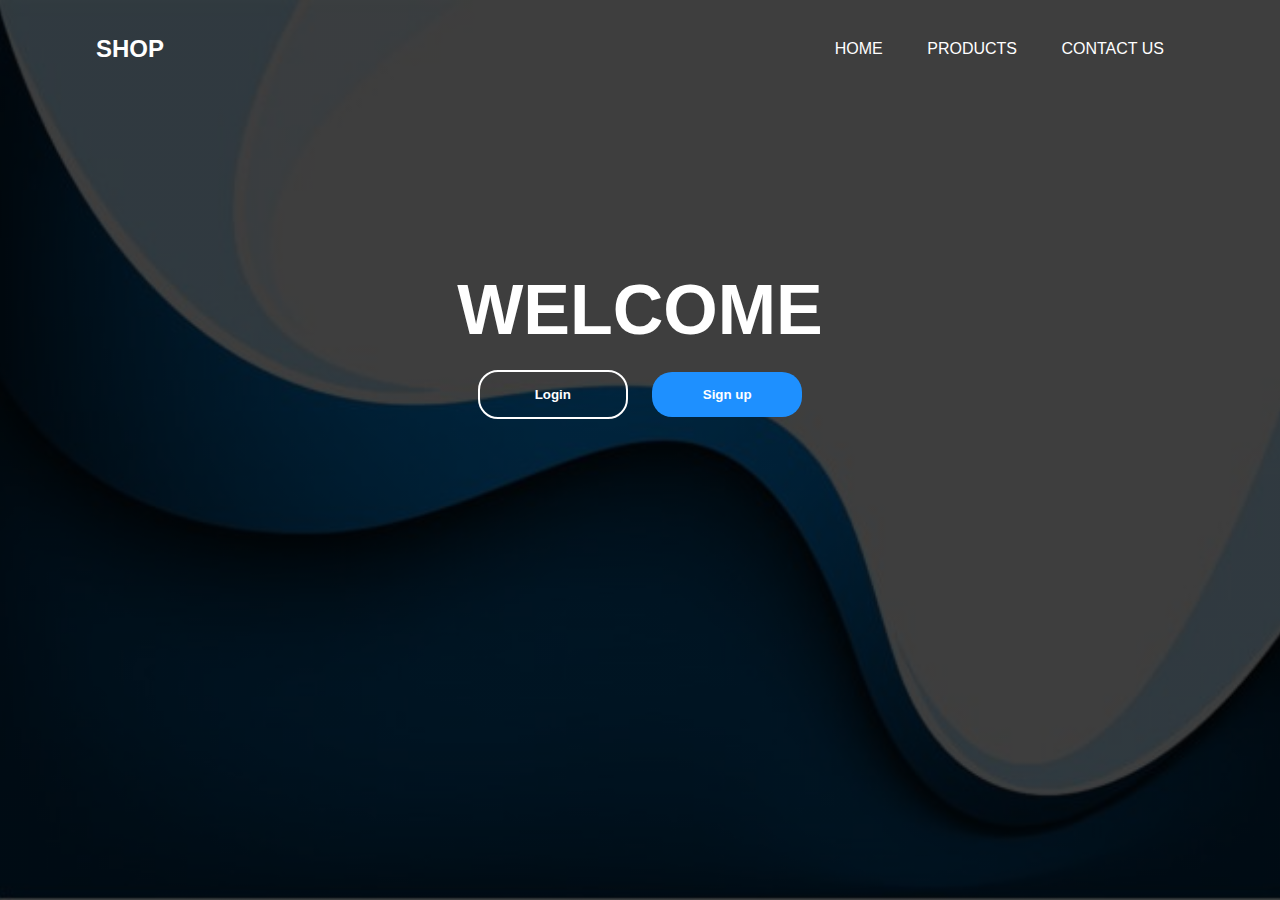
<file: index.html>
<!DOCTYPE html>
<html lang="en">
<head>
    <meta charset="UTF-8">
    <meta http-equiv="X-UA-Compatible" content="IE=edge">
    <meta name="viewport" content="width=device-width, initial-scale=1.0">
    <title>Home Page</title>
    <link rel="stylesheet" href="style.css">
</head>
<body>
    <div class="home">
        <div class="navbar">
            <h2>SHOP</h2>
            <ul>
                <li><a href="home.html" class="btn">Home</a></li>
                <li><a href="products.html" class="btn">Products</a></li>
                <li><a href="contact.html" class="btn">Contact us</a></li>
            </ul>
        </div>
        <div class="info">
            <h1>WELCOME</h1>
            <div>
               <a href="login.html"> <button type="button">Login</button></a>
                <a href="registration.html"><button type="button" class="signup">Sign up</button></a>
            </div>
        </div>
    </div>
</body>
</html>
</file>
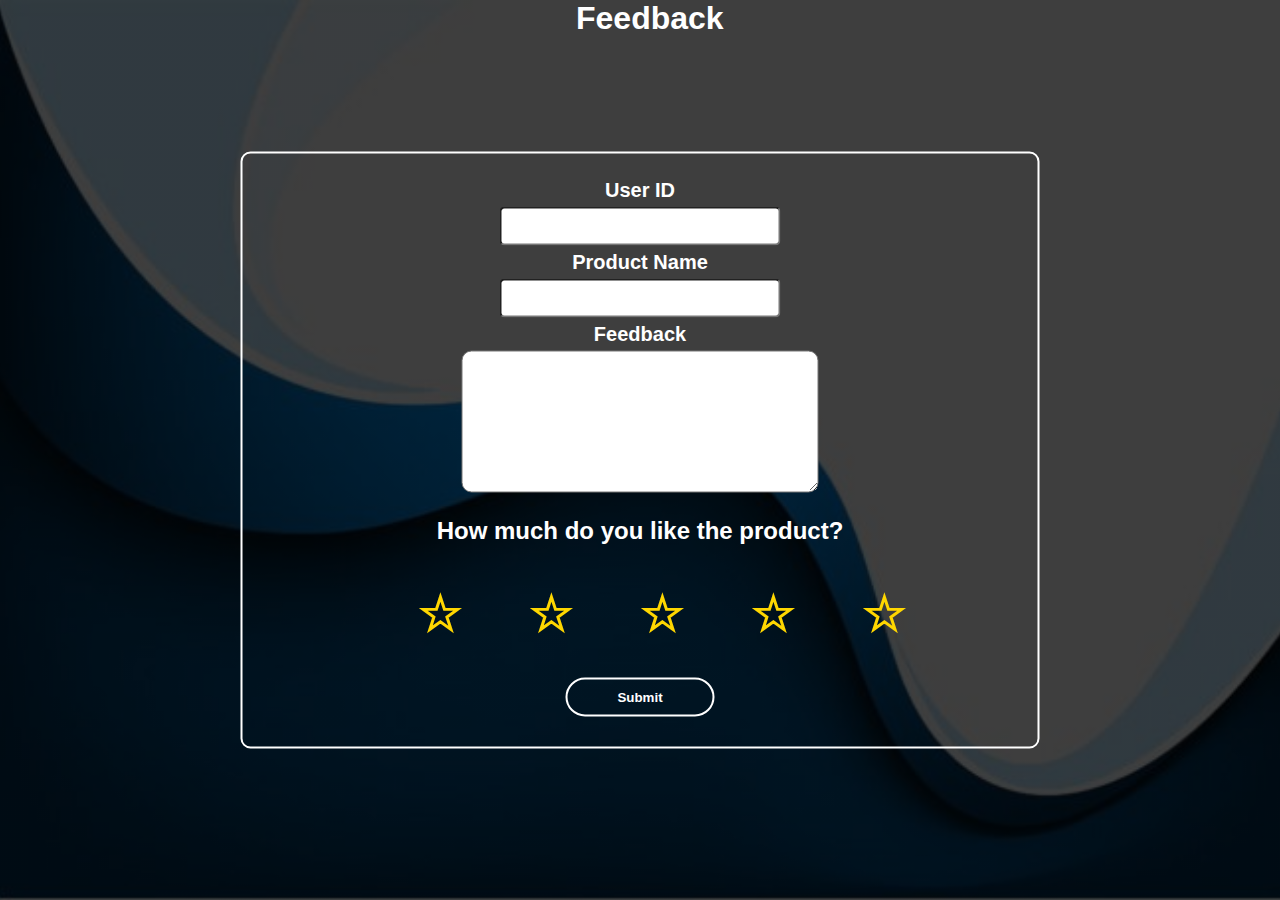
<file: feedback.html>
<!DOCTYPE html>
<html lang="en">
<head>
    <meta charset="UTF-8">
    <meta http-equiv="X-UA-Compatible" content="IE=edge">
    <meta name="viewport" content="width=device-width, initial-scale=1.0">
    <title>Document</title>
    <link rel="stylesheet" href="reg_style.css">
    <style>
            .rating {
            display: flex;
            flex-direction: row-reverse;
            justify-content: center;
            }
            .rating > input{ display:none;}
            .rating > label {
            position: relative;
            width: 1px;
            font-size: 50px;
            color: #FFD700;
            cursor: pointer;
            }


            .rating > label::before{ 
            content: "\2605";
            position: absolute;
            opacity: 0;
            }

            .rating > label:hover:before,
            .rating > label:hover ~ label:before {
            opacity: 1 !important;
            }


            .rating > input:checked ~ label:before{
            opacity:1;
            }

            .rating:hover > input:checked ~ label:before{ opacity: 0.4; }
            textarea{
                border-radius: 10px;
            }
            label{
                color: white;
                font-family: 'Segoe UI', Tahoma, Geneva, Verdana, sans-serif;
                font-size: 20px;
                font-weight: 600;
            }
            h1{
                color: white;
                margin-left: 45%;
            }
    </style>
</head>
<body class="bg">
    <h1>Feedback</h1>
    <div class="form">
        
        <form>

            <label for="">User ID</label><br>
            <input type="text"><br>
            <label for="">Product Name</label><br>
            <input type="text"><br>
            <label for="">Feedback</label><br>
            <textarea name="feedback" id="" cols="30" rows="8"></textarea>
            <h2>How much do you like the product?</h2>
            <div class="rating">
                <input type="radio" name="rating" value="5" id="5"><label for="5">☆</label>
                <input type="radio" name="rating" value="4" id="4"><label for="4">☆</label>
                <input type="radio" name="rating" value="3" id="3"><label for="3">☆</label>
                <input type="radio" name="rating" value="2" id="2"><label for="2">☆</label>
                <input type="radio" name="rating" value="1" id="1"><label for="1">☆</label>
              </div>
            <a href="products.html"><button type="button">Submit</button></a><br>
        </form>
    </div>
    
</body>
</html>
</file>
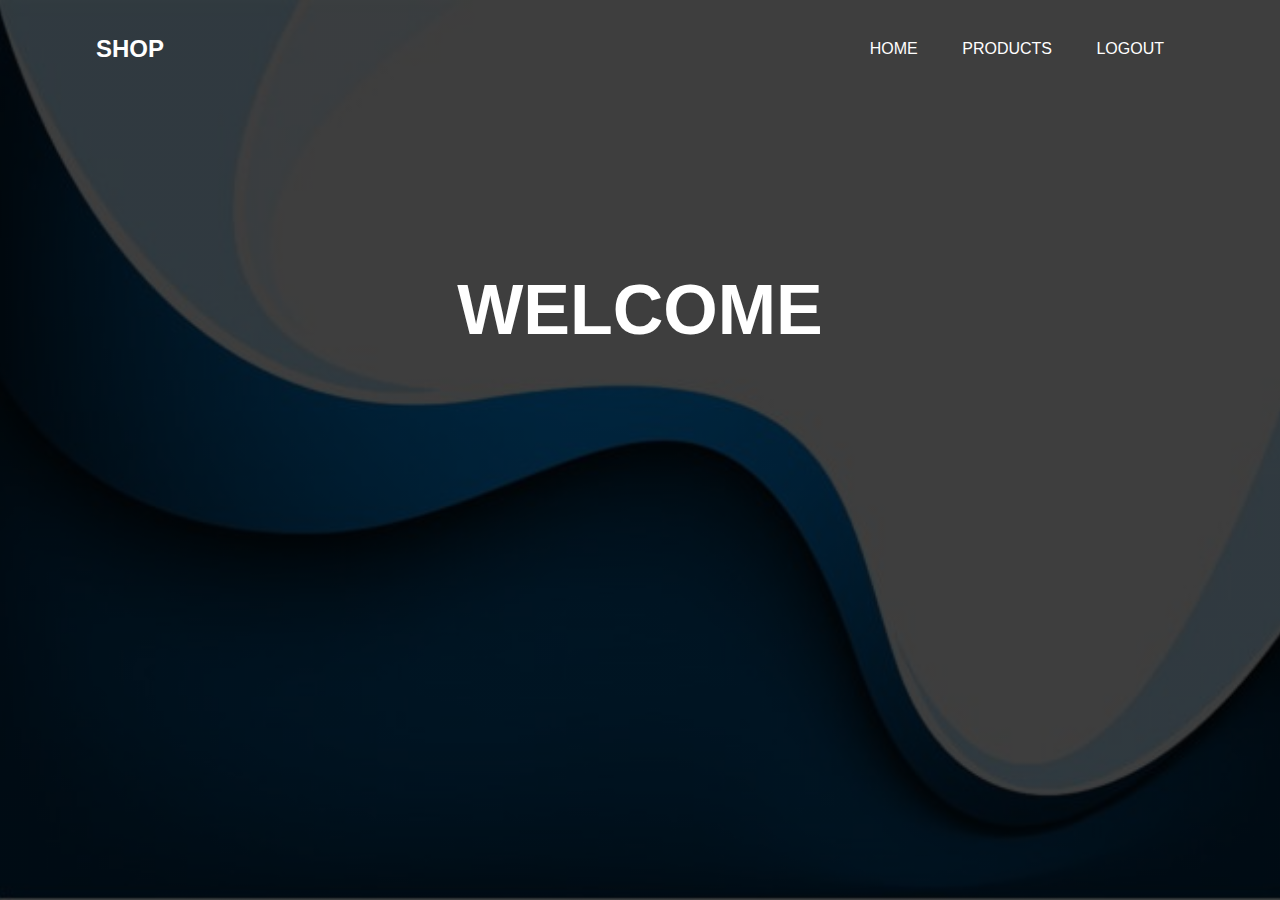
<file: home.html>
<!DOCTYPE html>
<html lang="en">
<head>
    <meta charset="UTF-8">
    <meta http-equiv="X-UA-Compatible" content="IE=edge">
    <meta name="viewport" content="width=device-width, initial-scale=1.0">
    <title>Home Page</title>
    <link rel="stylesheet" href="style.css">
</head>
<body>
    <div class="home">
        <div class="navbar">
            <h2>SHOP</h2>
            <ul>
                <li><a href="home.html" class="btn">Home</a></li>
                <li><a href="products.html" class="btn">Products</a></li>
                <li><a href="index.html" class="btn">Logout</a></li>
            </ul>
        </div>
        <div class="info">
            <h1>WELCOME</h1>
        </div>
    </div>
</body>
</html>
</file>
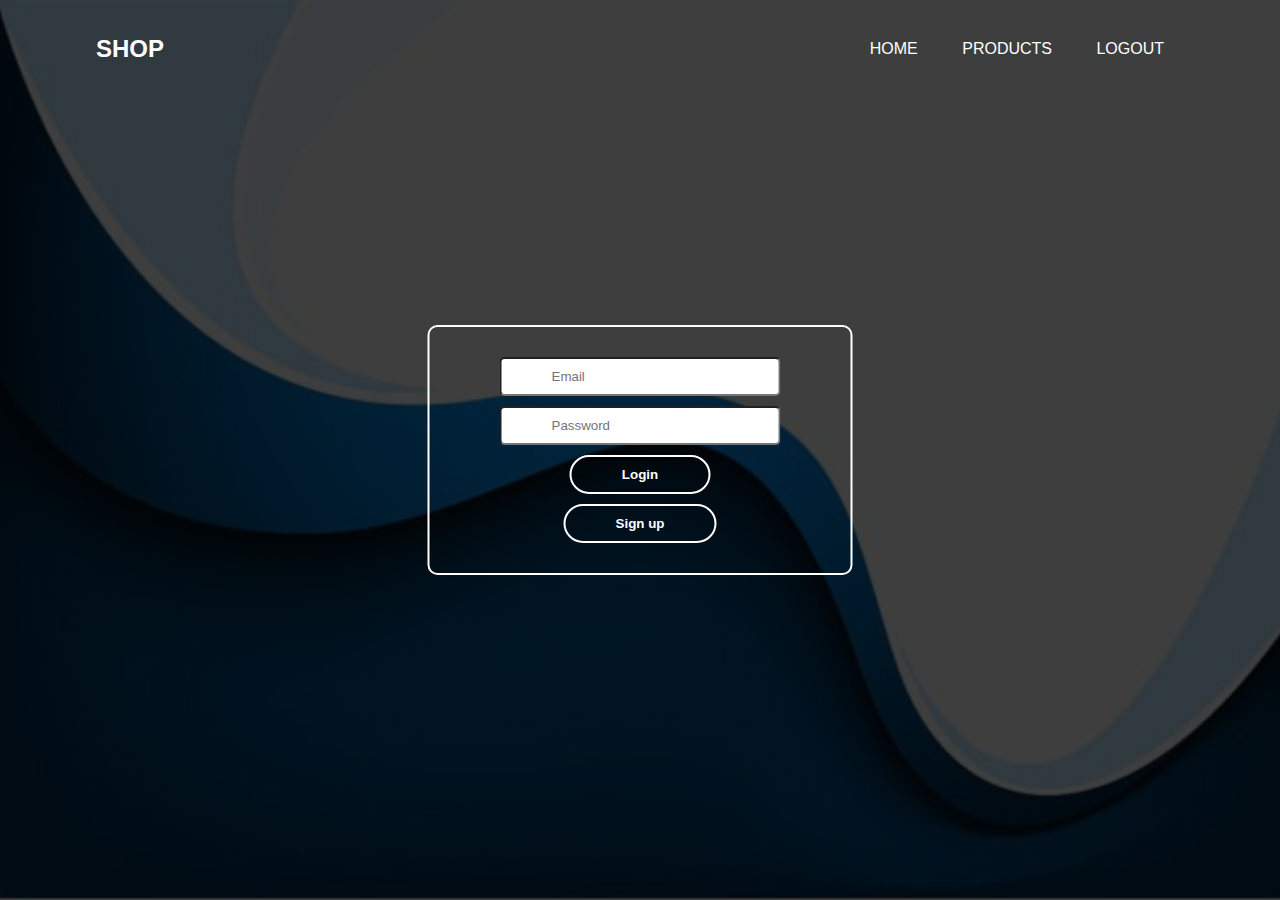
<file: login.html>
<!DOCTYPE html>
<html lang="en">
<head>
    <meta charset="UTF-8">
    <meta http-equiv="X-UA-Compatible" content="IE=edge">
    <meta name="viewport" content="width=device-width, initial-scale=1.0">
    <title>Sign Up</title>
    <link rel="stylesheet" href="reg_style.css">
</head>
<body class="bg">
    <div class="navbar">
        <h2>SHOP</h2>
        <ul>
            <li><a href="index.html" class="btn">Home</a></li>
            <li><a href="products.html" class="btn">Products</a></li>
            <li><a href="index.html" class="btn">Logout</a></li>
        </ul>
    </div>
    <div class="form">
        <form>
            <input type="text" placeholder="Email"><br>
            <input type="password" placeholder="Password"><br>
            <a href="home.html"><button type="button">Login</button></a><br>
            <a href="registration.html"><button type="button">Sign up</button></a>
        </form>
    </div>
    
</body>
</html>
</file>
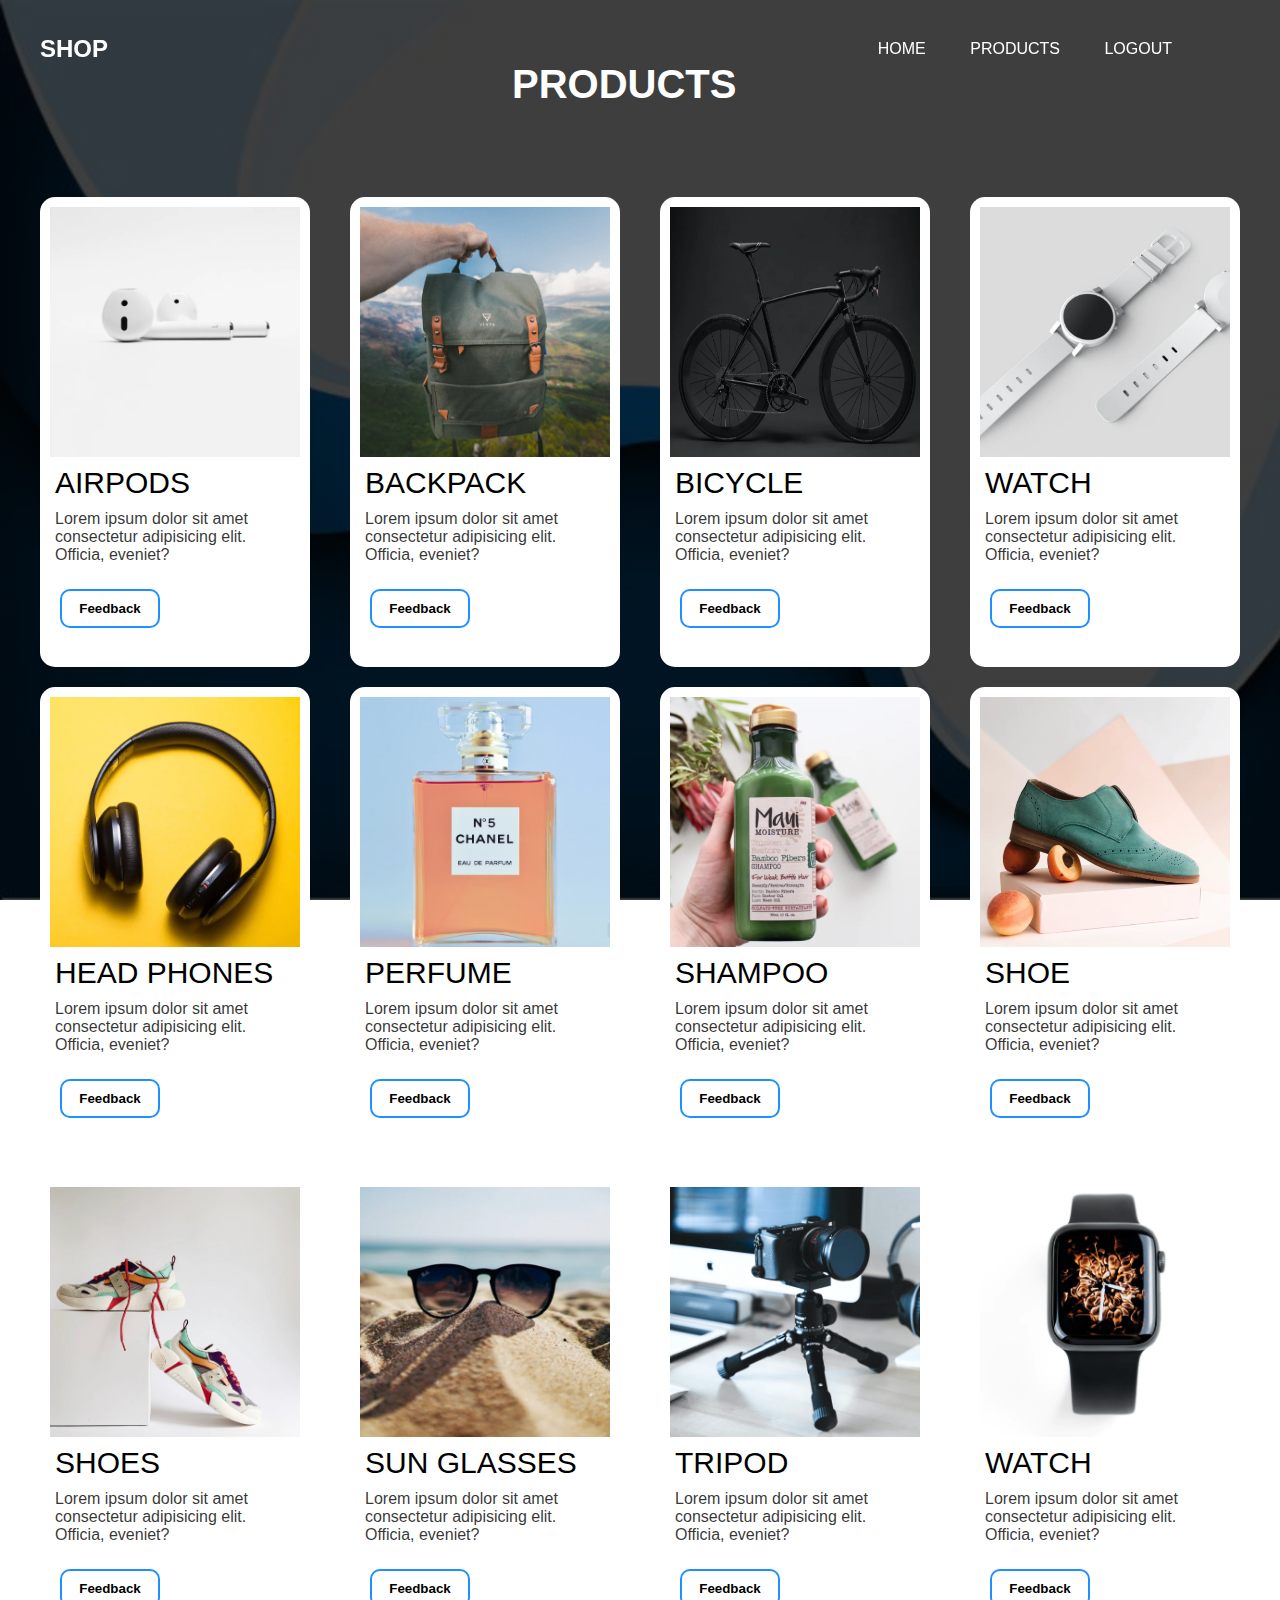
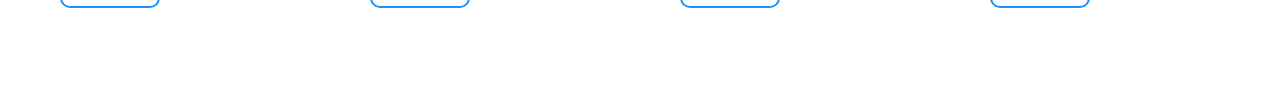
<file: products.html>
<!DOCTYPE html>
<html lang="en">
<head>
    <meta charset="UTF-8">
    <meta http-equiv="X-UA-Compatible" content="IE=edge">
    <meta name="viewport" content="width=device-width, initial-scale=1.0">
    <title>Document</title>
    <link rel="stylesheet" href="productStyle.css">
    <!-- <link rel="stylesheet" href="style.css"> -->
</head>
<body>
    <div>
        <nav class="navbar">
            <h2>SHOP</h2>
            <ul>
                <li><a href="home.html" class="btn">Home</a></li>
                <li><a href="products.html" class="btn">Products</a></li>
                <li><a href="index.html" class="btn">Logout</a></li>
            </ul>
        </nav>
        <br><br>
        <h1 class="heading">PRODUCTS</h1>
        <div class="product">
            <div class="productcard">
                <img src="images/airpods.jpg" alt="">
                <h1>AIRPODS</h1>
                <p>Lorem ipsum dolor sit amet consectetur adipisicing elit. Officia, eveniet?</p>
                <a href="feedback.html"><button>Feedback</button></a>
            </div>

            <div class="productcard">
                <img src="images/backpack.jpg" alt="">
                <h1>BACKPACK</h1>
                <p>Lorem ipsum dolor sit amet consectetur adipisicing elit. Officia, eveniet?</p>
                <a href="feedback.html"><button>Feedback</button></a>
            </div>
            <div class="productcard">
                <img src="images/bicycle.jpg" alt="">
                <h1>BICYCLE</h1>
                <p>Lorem ipsum dolor sit amet consectetur adipisicing elit. Officia, eveniet?</p>
                <a href="feedback.html"><button>Feedback</button></a>
            </div>
            <div class="productcard">
                <img src="images/watch2.jpg" alt="">
                <h1>WATCH</h1>
                <p>Lorem ipsum dolor sit amet consectetur adipisicing elit. Officia, eveniet?</p>
                <a href="feedback.html"><button>Feedback</button></a>
            </div>
            <div class="productcard">
                <img src="images/headphones.jpg" alt="">
                <h1>HEAD PHONES</h1>
                <p>Lorem ipsum dolor sit amet consectetur adipisicing elit. Officia, eveniet?</p>
                <a href="feedback.html"><button>Feedback</button></a>
            </div>
            <div class="productcard">
                <img src="images/perfume.jpg" alt="">
                <h1>PERFUME</h1>
                <p>Lorem ipsum dolor sit amet consectetur adipisicing elit. Officia, eveniet?</p>
                <a href="feedback.html"><button>Feedback</button></a>
            </div>
            <div class="productcard">
                <img src="images/shampoo.jpg" alt="">
                <h1>SHAMPOO</h1>
                <p>Lorem ipsum dolor sit amet consectetur adipisicing elit. Officia, eveniet?</p>
                <a href="feedback.html"><button>Feedback</button></a>
            </div>
            <div class="productcard">
                <img src="images/shoe.jpg" alt="">
                <h1>SHOE</h1>
                <p>Lorem ipsum dolor sit amet consectetur adipisicing elit. Officia, eveniet?</p>
                <a href="feedback.html"><button>Feedback</button></a>
            </div>
            <div class="productcard">
                <img src="images/shoes.jpg" alt="">
                <h1>SHOES</h1>
                <p>Lorem ipsum dolor sit amet consectetur adipisicing elit. Officia, eveniet?</p>
                <a href="feedback.html"><button>Feedback</button></a>
            </div>
            <div class="productcard">
                <img src="images/sunglasses.jpg" alt="">
                <h1>SUN GLASSES</h1>
                <p>Lorem ipsum dolor sit amet consectetur adipisicing elit. Officia, eveniet?</p>
                <a href="feedback.html"><button>Feedback</button></a>
            </div>
            <div class="productcard">
                <img src="images/tripod.jpg" alt="">
                <h1>TRIPOD</h1>
                <p>Lorem ipsum dolor sit amet consectetur adipisicing elit. Officia, eveniet?</p>
                <a href="feedback.html"><button>Feedback</button></a>
            </div>
            <div class="productcard">
                <img src="images/watch1.jpg" alt="">
                <h1>WATCH</h1>
                <p>Lorem ipsum dolor sit amet consectetur adipisicing elit. Officia, eveniet?</p>
                <a href="feedback.html"><button>Feedback</button></a>
            </div>
            
        </div>
    </div>
</body>
</html>
</file>
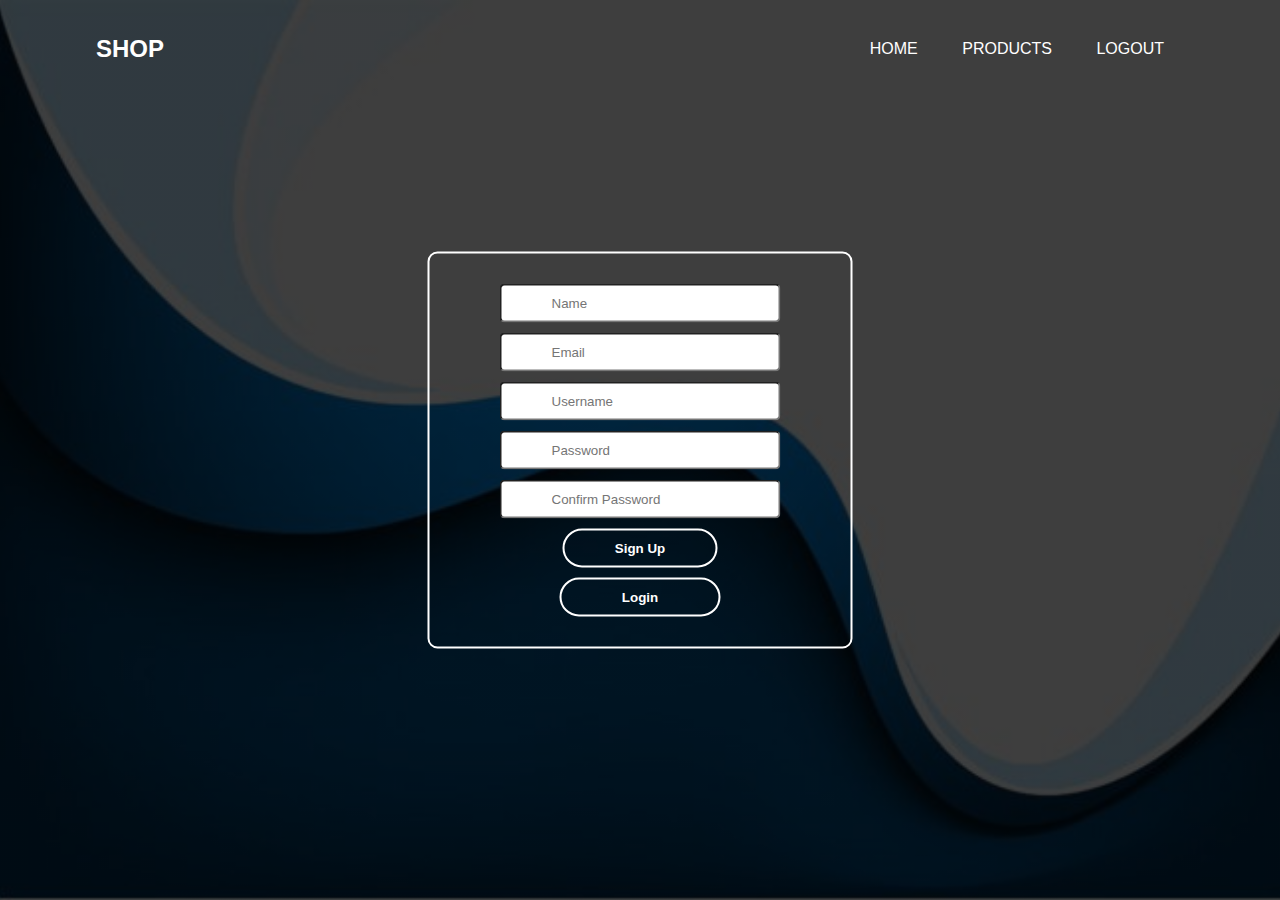
<file: registration.html>
<!DOCTYPE html>
<html lang="en">
<head>
    <meta charset="UTF-8">
    <meta http-equiv="X-UA-Compatible" content="IE=edge">
    <meta name="viewport" content="width=device-width, initial-scale=1.0">
    <title>Sign Up</title>
    <link rel="stylesheet" href="reg_style.css">
</head>
<body class="bg">
    <div class="navbar">
        <h2>SHOP</h2>
        <ul>
            <li><a href="index.html" class="btn">Home</a></li>
            <li><a href="products.html" class="btn">Products</a></li>
            <li><a href="index.html" class="btn">Logout</a></li>
        </ul>
    </div>
    <div class="form">
        <form>
            <input type="text" placeholder="Name"><br>
            <input type="text" placeholder="Email"><br>
            <input type="text" placeholder="Username"><br>
            <input type="password" placeholder="Password"><br>
            <input type="password" placeholder="Confirm Password"><br>
            <a href="home.html"><button type="button">Sign Up</button></a><br>
            <a href="login.html"><button type="button" style="width: 55%;">Login</button></a>
        </form>
    </div>
    
</body>
</html>
</file>
<file: style.css>
*{
    margin: 0;
    padding: 0;
    font-family: sans-serif;

}
.home{
    width: 100%;
    height: 100vh;
    background-image: linear-gradient(rgba(0,0,0,0.75),rgba(0,0,0,0.75)),url(bg2.jpg);
    background-size: cover;
    background-position: center;


}
.navbar{
    width: 85%;
    margin: auto;
    padding: 35px 0;
    display: flex;
    align-items: center;
    justify-content: space-between;
    position: sticky;
}
h2{
    color: white;

}
.navbar ul li{
    list-style: none;
    display: inline-block;
    margin: 0 20px;
    position: relative;

}
.navbar ul li a{
    text-decoration: none;
    color: #fff;
    text-transform: uppercase;

}
.navbar ul li::after{
    content:'';
    height:3px;
    width:0;
    background:#009688;
    position:absolute;
    left:0;
    bottom:-10px;
    transition: 0.1s;
}
.navbar ul li:hover::after{
    width: 100%;
}
.info{
    width: 100%;
    position: absolute;
    top:30%;
    text-align: center;
    color: #fff;
}
.info h1{
    font-size: 70px;
}
button{
    width: 150px;
    padding: 15px 0;
    text-align: center;
    margin:20px 10px;
    border-radius: 20px;
    font-weight: bold;
    border: 2px solid #fff;
    background:transparent;
    color: white;
    cursor: pointer;
}
.signup{
    background-color: dodgerblue;
    border: none;
}
button:hover{
    background-color: dodgerblue;
    color: white;
    border: none;
}
</file>
<file: reg_style.css>
*{
    margin: 0;
    padding: 0;
    font-family: sans-serif;

}
.bg{
    width: 100%;
    height: 100vh;
    background-image: linear-gradient(rgba(0,0,0,0.75),rgba(0,0,0,0.75)),url(bg2.jpg);
    background-size: cover;
    background-position: center;


}



.form {
    padding: 10px;
    text-align: center;
    border: 2px white solid;
    border-radius: 10px;
    margin: 0;
    position: absolute;
    top: 50%;
    left: 50%;
    margin-right: -50%;
    transform: translate(-50%, -50%)
    
}

.form *{
    padding-top: 10px;
    padding-left: 50px;
    padding-right: 50px;
    padding-bottom: 10px;
    margin: 5px;
}

input{
    border-radius: 5px;
}

button{
    text-align: center;
    border-radius: 20px;
    font-weight: bold;
    border: 2px solid #fff;
    background:transparent;
    color: white;
    cursor: pointer;
}

button:hover{
    background-color: dodgerblue;
    color: white;
    border: none;
}

.navbar{
    width: 85%;
    margin: auto;
    padding: 35px 0;
    display: flex;
    align-items: center;
    justify-content: space-between;
    position: sticky;
}
h2{
    color: white;

}
.navbar ul li{
    list-style: none;
    display: inline-block;
    margin: 0 20px;
    position: relative;

}
.navbar ul li a{
    text-decoration: none;
    color: #fff;
    text-transform: uppercase;

}
.navbar ul li::after{
    content:'';
    height:3px;
    width:0;
    background:#009688;
    position:absolute;
    left:0;
    bottom:-10px;
    transition: 0.1s;
}
.navbar ul li:hover::after{
    width: 100%;
}
</file>
<file: productStyle.css>
*{
    margin: 0;
    padding: 0;
    font-family: sans-serif;
}
body{
    background-image: linear-gradient(rgba(0,0,0,0.75),rgba(0,0,0,0.75)),url(bg2.jpg);
    background-repeat: no-repeat;
    background-attachment: fixed;
    background-size: cover;
}
.heading{
    font-weight: bold;
    font-size: 40px;
    align-items: center;
    justify-content: center;
    margin-top: 2%;
    margin-left: 40%;
    color: white;
}
.navbar{
    width: 90%;
    margin-left: 40px;
    padding: 35px 0;
    display: flex;
    align-items: center;
    justify-content: space-between;
    position: fixed;
}

.navbar ul li{
    list-style: none;
    display: inline-block;
    margin: 0 20px;
    position: relative;

}
.navbar ul li a{
    text-decoration: none;
    color: #fff;
    text-transform: uppercase;

}
.navbar ul li::after{
    content:'';
    height:3px;
    width:0;
    background:#009688;
    position:absolute;
    left:0;
    bottom:-10px;
    transition: 0.1s;
}
.navbar ul li:hover::after{
    width: 100%;
}
.product{
    top: 30%;
    display: flex;
    flex-wrap: wrap;
    margin-top: 70px;
    padding: 20px;

}
.productcard{
    width: 250px;
    height: 450px;
    /* background-color: rgba(30,144,255,0.2); */
    background-color: white;
    border: none;
    border-radius: 15px;
    margin:auto;
    margin-bottom: 20px;
    padding: 10px;
    

}
.productcard p{
    padding: 5px;
}
.productcard h1{
    padding: 5px;
    font-weight: 200;
    font-size: 30px;
}
.productcard img{
    width: 250px;
    height: 250px;
}
p{
    color:rgba(0,0,0,0.8);

}
h2{
    color: white;
}
button{
    width: 100px;
    padding: 10px 0;
    text-align: center;
    margin:20px 10px;
    border-radius: 10px;
    font-weight: bold;
    border: 2px solid dodgerblue;
    background:transparent;
    color:black;
    cursor: pointer;
}
button:hover{
    background-color: dodgerblue;
    color: white;
    border: none;
}
</file>
